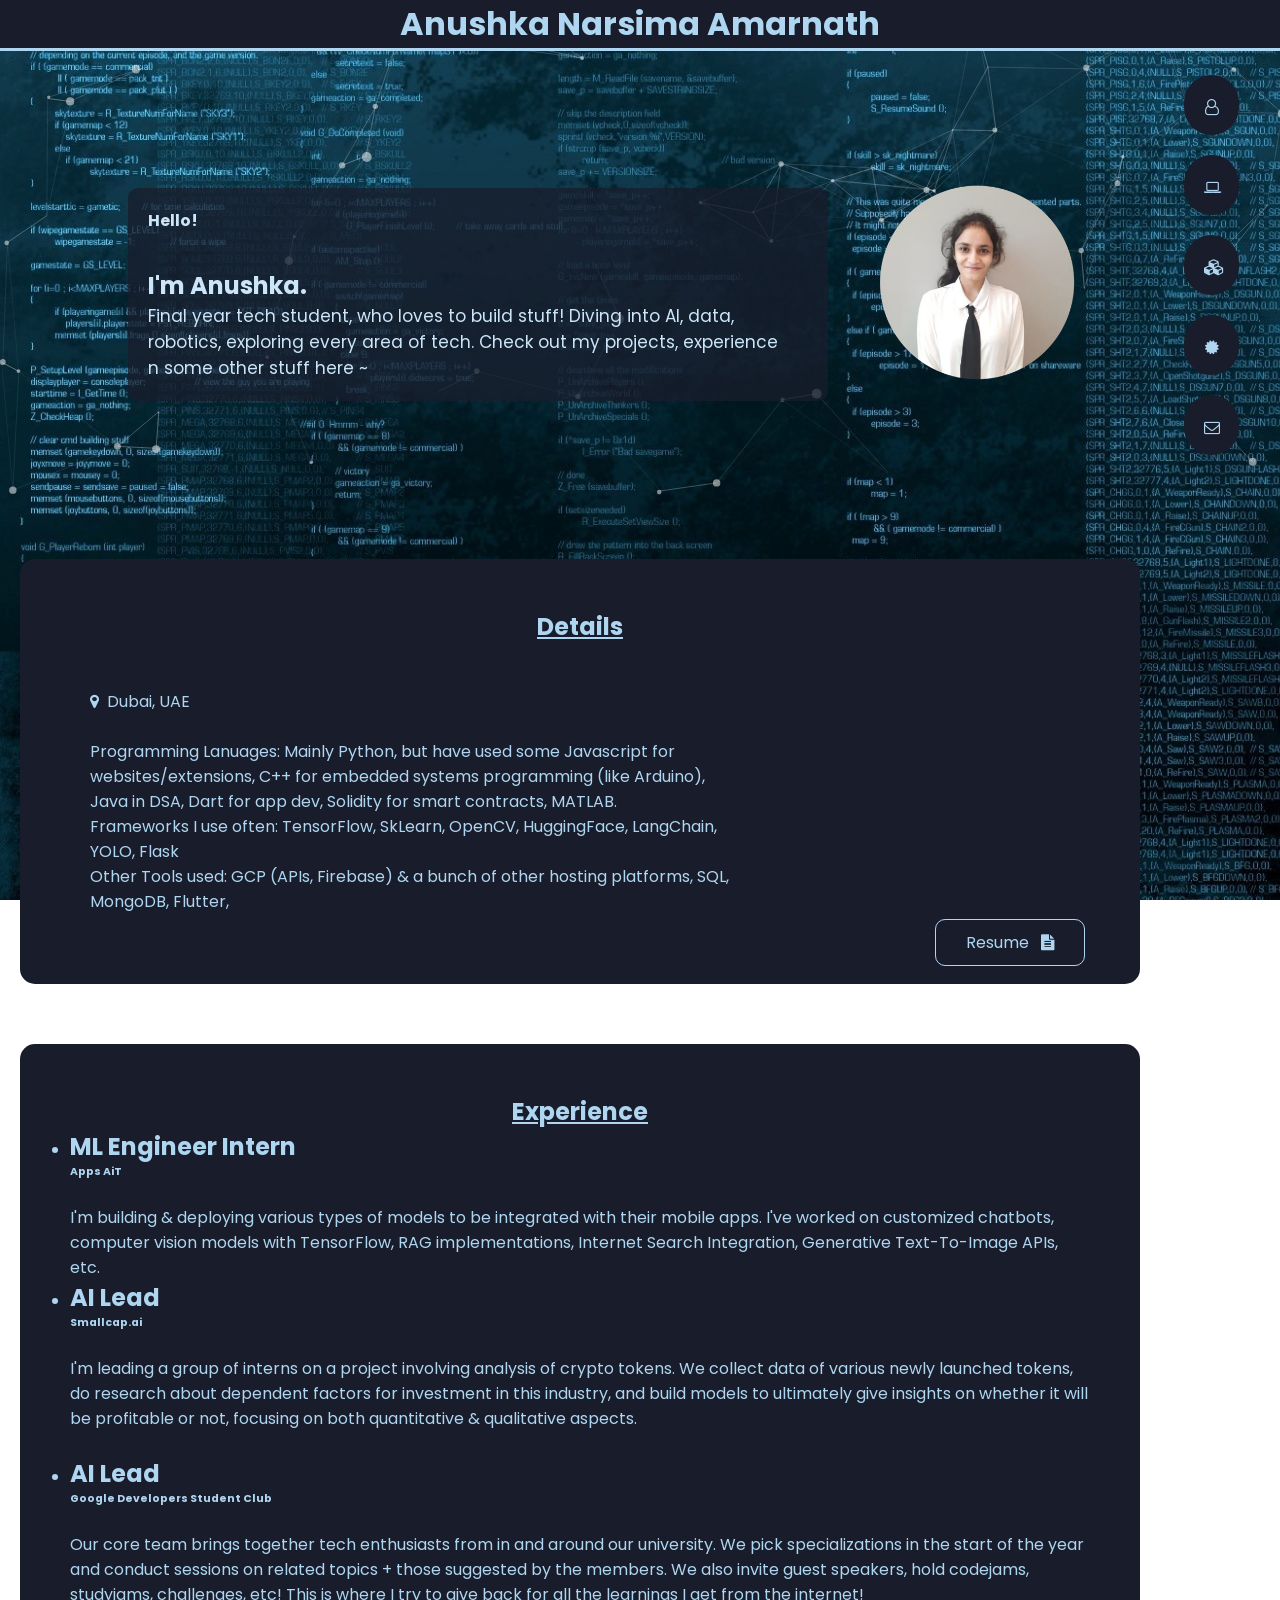
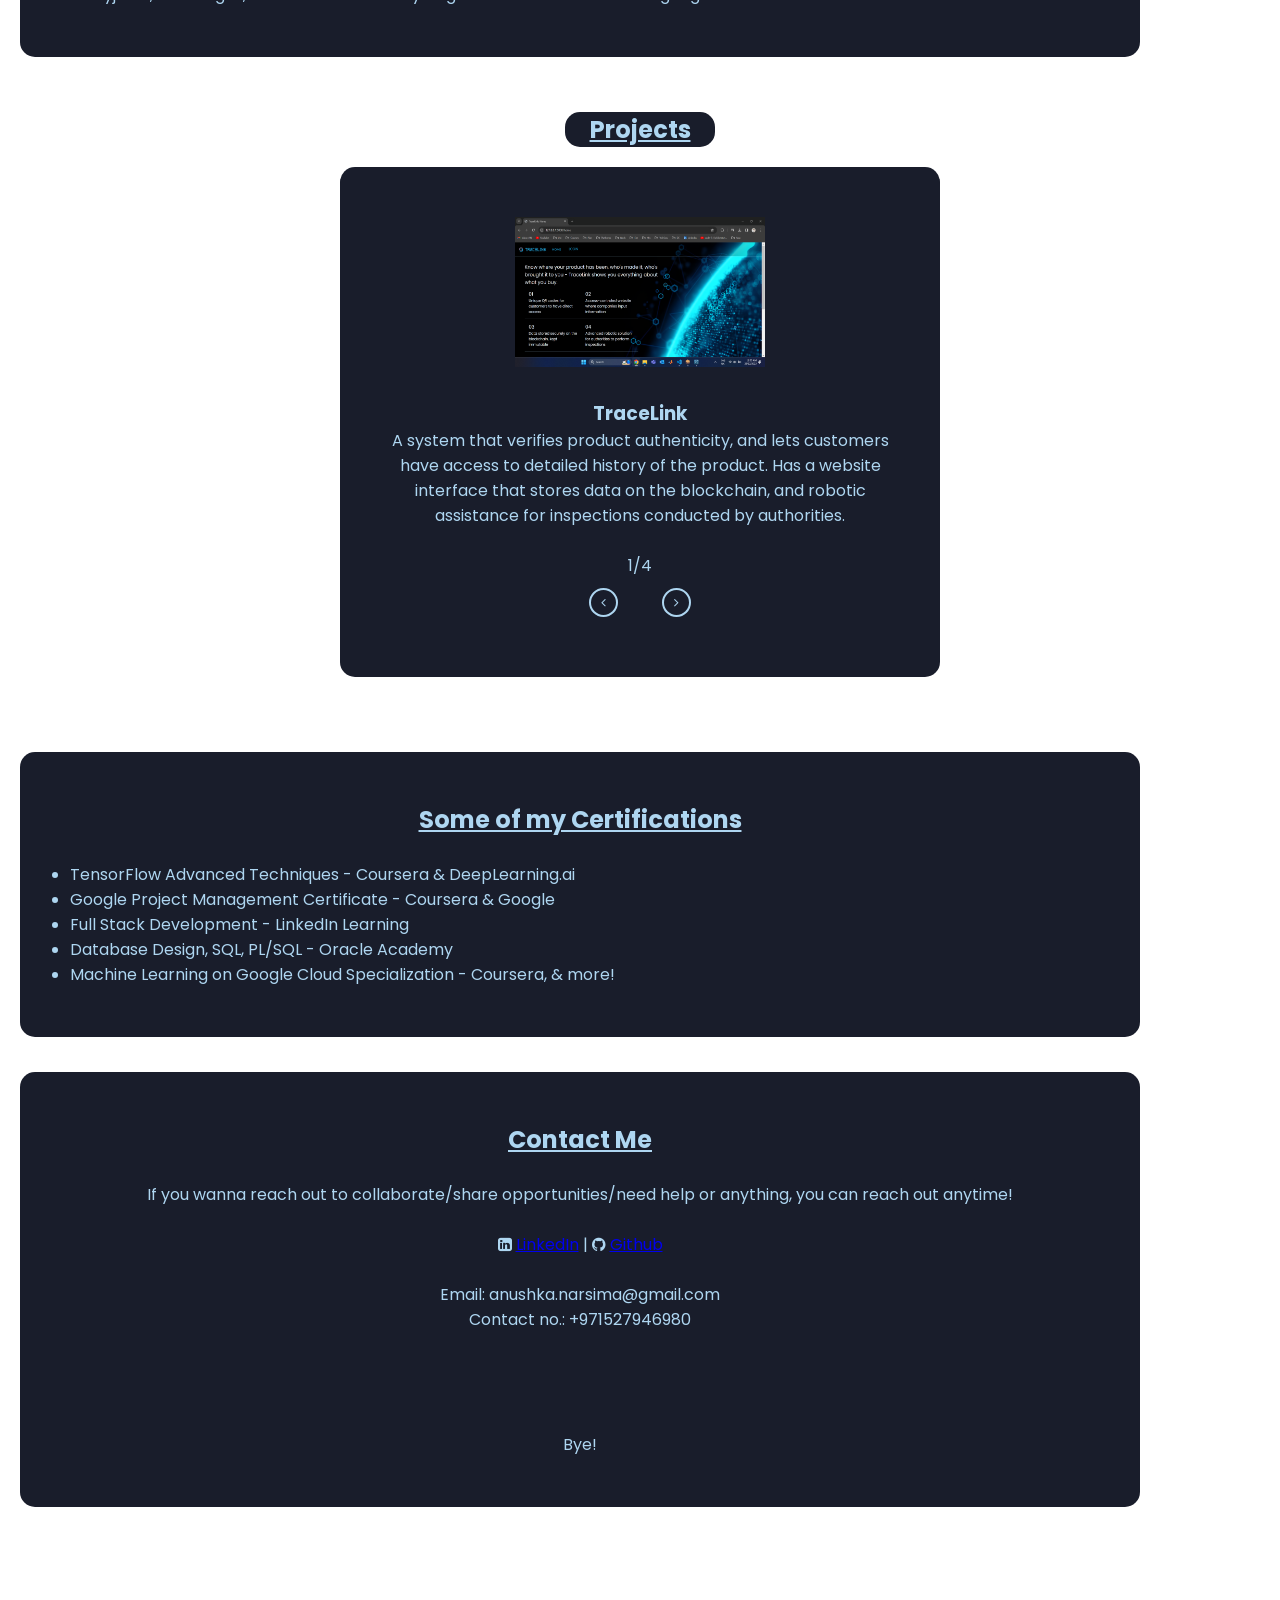
<file: index.html>
<!DOCTYPE HTML>
<html lang="en">

<head>
    <meta charset="UTF-8">
    <meta name="viewport" content="width=device-width, initial-scale=1.0" />
    <meta name="Anushka's Portfolio Page" content="Used HTML, CSS & JS and includes expreience, project info, etc." />

    <link rel="stylesheet" , href="styling.css">

    <!-- Google Font type -->
    <link rel="preconnect" href="https://fonts.googleapis.com">
    <link rel="preconnect" href="https://fonts.gstatic.com" crossorigin>
    <link href="https://fonts.googleapis.com/css2?family=Poppins&display=swap" rel="stylesheet">

    <!-- Font Awesome Icons -->
    <link rel="stylesheet" href="https://cdnjs.cloudflare.com/ajax/libs/font-awesome/4.7.0/css/font-awesome.css"
        integrity="sha512-5A8nwdMOWrSz20fDsjczgUidUBR8liPYU+WymTZP1lmY9G6Oc7HlZv156XqnsgNUzTyMefFTcsFH/tnJE/+xBg=="
        crossorigin="anonymous" referrerpolicy="no-referrer" />

    <title>Portfolio</title>
</head>

<body>
    <header>
        <div class="fdiv">
            <h1>Anushka Narsima Amarnath</h1>
        </div>
    </header>

    <nav>
        <div class="controls">
            <a href="#intro">
                <div class="c-intro option" active-btn>
                    <div class="hide">About Me&nbsp&nbsp</div>
                    <i class="fa fa-user-o" aria-hidden="true"></i>
                </div>
            </a>
            <a href="#exp">
                <div class="c-exp option">
                    <div class="hide">Experience&nbsp&nbsp</div>
                    <i class="fa fa-laptop" aria-hidden="true"></i>
                </div>
            </a>
            <a href="#projects">
                <div class="c-projects option">
                    <div class="hide">Projects&nbsp&nbsp</div>
                    <i class="fa fa-cubes" aria-hidden="true"></i>
                </div>
            </a>
            <a href="#certs">
                <div class="c-certs option">
                    <div class="hide">Certifications&nbsp&nbsp</div>
                    <i class="fa fa-certificate" aria-hidden="true"></i>
                </div>
            </a>
            <a href="#contact">
                <div class="c-contact option">
                    <div class="hide">Contact Me&nbsp&nbsp</div>
                    <i class="fa fa-envelope-o" aria-hidden="true"></i>
                </div>
            </a>
        </div>
    </nav>

    <div id="particles-js"></div>
    <div class="landing">
        <div class="landingtext">
            <p style="font-size: 16px; font-weight: bold;">Hello!</p>
            <br>
            <p style="font-weight: bold;">I'm Anushka.</p>
            <p style="font-size: 17px;">Final year tech student, who loves to build stuff! Diving into AI, data,
                robotics, exploring every area
                of tech. Check out my projects, experience n some other stuff here ~ </p>
        </div>
        <div>
            <img src="AN_round.png" alt="My pic" height="232" width="300" class="landimg">
        </div>
    </div>

    <main>
        <br id="intro">
        <br>
        <!-- Introduction -->
        <section class="section s-intro">
            <h2><u>Details</u></h2><br>
            <div class="box">
                <div class="text">
                    <p>
                        <i class="fa fa-map-marker" aria-hidden="true"></i>
                        &nbspDubai, UAE
                    </p>
                    <br>
                    <p>
                        Programming Lanuages: Mainly Python, but have used some Javascript for websites/extensions,
                        C++ for embedded systems programming (like Arduino), Java in DSA, Dart for app dev, Solidity for
                        smart contracts,
                        MATLAB.</p>
                    <p> Frameworks I use often: TensorFlow, SkLearn, OpenCV, HuggingFace, LangChain, YOLO, Flask</p>
                    <p> Other Tools used: GCP (APIs, Firebase) & a bunch of other hosting platforms, SQL, MongoDB,
                        Flutter,

                    </p>
                </div>
            </div>

            <div class="resume">
                <a href="https://drive.google.com/file/d/1bT8GQv90b_TsiYUx_hMuBkWrLfNVOpH9/view?usp=drive_link"
                    target="_blank">Resume&nbsp&nbsp</a>
                <i class="fa fa-file-text top" aria-hidden="true"></i>
            </div>
        </section>

        <!-- Experience/> -->
        <br id="exp">
        <br>
        <section class="section s-exp">
            <h2><u>Experience</u></h2>
            <ul>
                <li>
                    <h2>ML Engineer Intern</h2>
                    <h6>Apps AiT</h6>
                    <br>
                    <p>
                        I'm building & deploying various types of models to be integrated with their mobile apps.
                        I've worked on customized chatbots, computer vision models with TensorFlow, RAG implementations,
                        Internet Search Integration, Generative Text-To-Image APIs, etc.
                    </p>
                </li>
                <li>
                    <h2>AI Lead</h2>
                    <h6>Smallcap.ai</h6>
                    <br>
                    <p>
                        I'm leading a group of interns on a project involving analysis of crypto tokens.
                        We collect data of various newly launched tokens, do research about dependent factors
                        for investment in this industry, and build models to ultimately give insights on
                        whether it will be profitable or not, focusing on both quantitative & qualitative aspects.
                    </p>
                </li>
                <br>
                <li>
                    <h2>AI Lead</h2>
                    <h6>Google Developers Student Club</h6>
                    <br>
                    <p>
                        Our core team brings together tech enthusiasts from in and around our university.
                        We pick specializations in the start of the year and conduct sessions on related
                        topics + those suggested by the members. We also invite guest speakers, hold codejams,
                        studyjams, challenges, etc! This is where I try to give back for all the learnings
                        I get from the internet!
                    </p>
                </li>
            </ul>
        </section>

        <!--Projects-->
        <br id="projects">
        <br>
        <div class="pro">
            <h2><u>Projects</u></h2>
        </div>
        <section class="section procontent">
            <div><img src="" alt="project pic" id="img" class="idk"></div>
            <br>
            <h3 id="title"></h3>
            <p id="desc"></p>
            <br>
            <p id="number"></p>
            <button class="btn" onclick="backWCheck()"><i class="fa fa-angle-left" aria-hidden="true"
                    id="left"></i></button>
            <button class="btn" onclick="nextWCheck()"><i class="fa fa-angle-right" aria-hidden="true"
                    id="right"></i></button>
        </section>

        <br id="certs">
        <br>
        <!-- Certifications -->
        <section class="section s-certs">
            <h2><u>Some of my Certifications</u></h2>
            <br>
            <ul>
                <li>TensorFlow Advanced Techniques - Coursera & DeepLearning.ai</li>
                <li>Google Project Management Certificate - Coursera & Google</li>
                <li>Full Stack Development - LinkedIn Learning</li>
                <li>Database Design, SQL, PL/SQL - Oracle Academy</li>
                <li>Machine Learning on Google Cloud Specialization - Coursera, & more!</li>
            </ul>
        </section>

        <br>
        <!-- Contact me -->
        <section class="section s-contact" id="contact">
            <h2><u>Contact Me</u></h2>
            <br>
            <p>If you wanna reach out to collaborate/share opportunities/need help or anything, you can reach out
                anytime!</p>
            <br>
            <p>
                <i class="fa fa-linkedin-square" aria-hidden="true"></i>
                <a href="https://www.linkedin.com/in/anushka-narsima-amarnath-00729124b/" target="_blank">LinkedIn</a> |
                <i class="fa fa-github" aria-hidden="true"></i>
                <a href="https://github.com/Anushka-N12" target="_blank">Github</a>
                <br><br>
                Email: anushka.narsima@gmail.com
                <br>
                Contact no.: +971527946980
                <br><br><br><br><br>
                Bye!
            </p>
        </section>
    </main>
    <script src="projects.js"></script>
    <script type="text/javascript" src="particles.js"></script>
    <script type="text/javascript" src="app.js"></script>
</body>

</html>
</file>
<file: styling.css>
* {
    margin: 0;
    padding: 0;
    box-sizing: border-box;
    list-style: none;
    scroll-behavior: smooth;
}

body {
    background-image: url("cool_background.jpg");
    background-attachment: fixed;
    font-family: 'Poppins', sans-serif;
    color: #aed6f1;
    text-align: center;
}

.fdiv {
    background-color: #191d2b;
    position: fixed;
    width: 100%;
    top: 0;
    border-bottom-style: solid;
    border-bottom-color: #aed6f1;
    z-index: 10;
}

.controls a,
.resume a,
a:visited,
a:hover,
a:active {
    color: inherit;
    text-decoration: none;
}

/*parent div of controls*/
.controls {
    position: fixed;
    width: 180px;
    z-index: 10;
    /*this div will overlap 10 layers*/
    right: 2%;
    /*moves to the right*/
    display: flex;
    flex-direction: column;
}

.option {
    background-color: #191d2b;
    padding: 20px;
    margin: 10px;
    border-radius: 100px;
    /*rounds buttons*/
    width: 55px;
    height: 60px;
    translate: 100px 0px;
    transition: all 0.1s ease-in-out;
}

.hide {
    display: none;
}

.c-intro {
    margin-top: 75px;
}

.c-intro:hover {
    width: 175px;
    translate: -1px 0px;
}

.c-intro:hover .hide {
    display: inline-block;
}

.c-exp {}

.c-exp:hover {
    width: 175px;
    translate: -1px 0px;
}

.c-exp:hover .hide {
    display: inline-block;
}

.c-projects {}

.c-projects:hover {
    width: 175px;
    translate: -1px 0px;
}

.c-projects:hover .hide {
    display: inline-block;
}

.c-certs {}

.c-certs:hover {
    width: 175px;
    translate: -1px 0px;
}

.c-certs:hover .hide {
    display: inline-block;
}

.c-contact {}

.c-contact:hover {
    width: 175px;
    translate: -1px 0px;
}

.c-contact:hover .hide {
    display: inline-block;
}

#particles-js {
    margin: 0;
    padding: 0;
    width: 100%;
    height: 500px;
    display: flexbox;
    overflow: hidden;
}

.landing {
    /* margin: auto; */
    /* top: 50%; */
    /* right: 50%; */
    /* transform: translate(0, 200px); */
    /* height: auto; */
    /* max-width: 600px; */
    /* margin: 20px auto; */

    top: 50%;
    left: 50%;
    transform: translate(10%, -325px);
    display: flex;
    flex-direction: row;
    align-items: center;
    text-align: center;

}

.landingtext {
    text-align: left;
    padding: 20px;
    padding-right: 50px;
    font-size: 24px;
    /* font-weight: bold; */
    color: #cce6f9;
    background-color: rgba(25, 29, 43, 0.75);
    border-radius: 10px;
    max-width: 700px;
}

main {
    transform: translate(0, -250px);
}

.section {
    margin: 5px;
    margin-right: 140px;
    margin-left: 20px;
    padding: 50px;
    background-color: #191d2b;
    border-radius: 15px;
    height: max-content;
}

.s-intro {
    margin-top: 20px;
}

.box {
    display: flex;
}

.text {
    float: right;
    text-align: left;
    max-width: 680px;
    padding: 20px;
}

.resume {
    float: right;
    width: 150px;
    padding: 10px;
    border: 1px solid #aed6f1;
    border-radius: 10px;
    margin: 5px;
    translate: 0 -20px;
}

.resume:hover {
    background-color: #aed6f1;
    color: #191d2b;
    padding: 10px 20px 10px;
    border-radius: 20px;
    transition: all 0.2s ease-in-out;
}

.blur {
    -webkit-filter: blur(5px);
}

.s-exp {}

ul {
    text-align: left;
}

li {
    list-style-type: disc;
}

.pro {
    background-color: #191d2b;
    border-radius: 15px;
    width: 150px;
    margin: 0 auto;
}

.procontent {
    height: auto;
    max-width: 600px;
    margin: 20px auto;
}

.idk {
    height: 150px;
    width: 250px;
}

.btn {
    background-color: #191d2b;
    color: #aed6f1;
    display: inline-block;
    padding: 5px 10px;
    margin: 10px 20px;
    border-radius: 100px;
    border-style: solid;
    border-color: #aed6f1;
}

.btn:hover {
    background-color: #aed6f1;
    color: #191d2b;
}

.s-certs {}

.s-contact {
    margin-bottom: 25px;
}

@media only screen and (max-width: 700px) {
    .box {
        display: inline-block;
    }

    .procontent {
        width: 60%;
    }

    .idk {
        height: 120px;
        width: 200px;
    }
}
</file>
